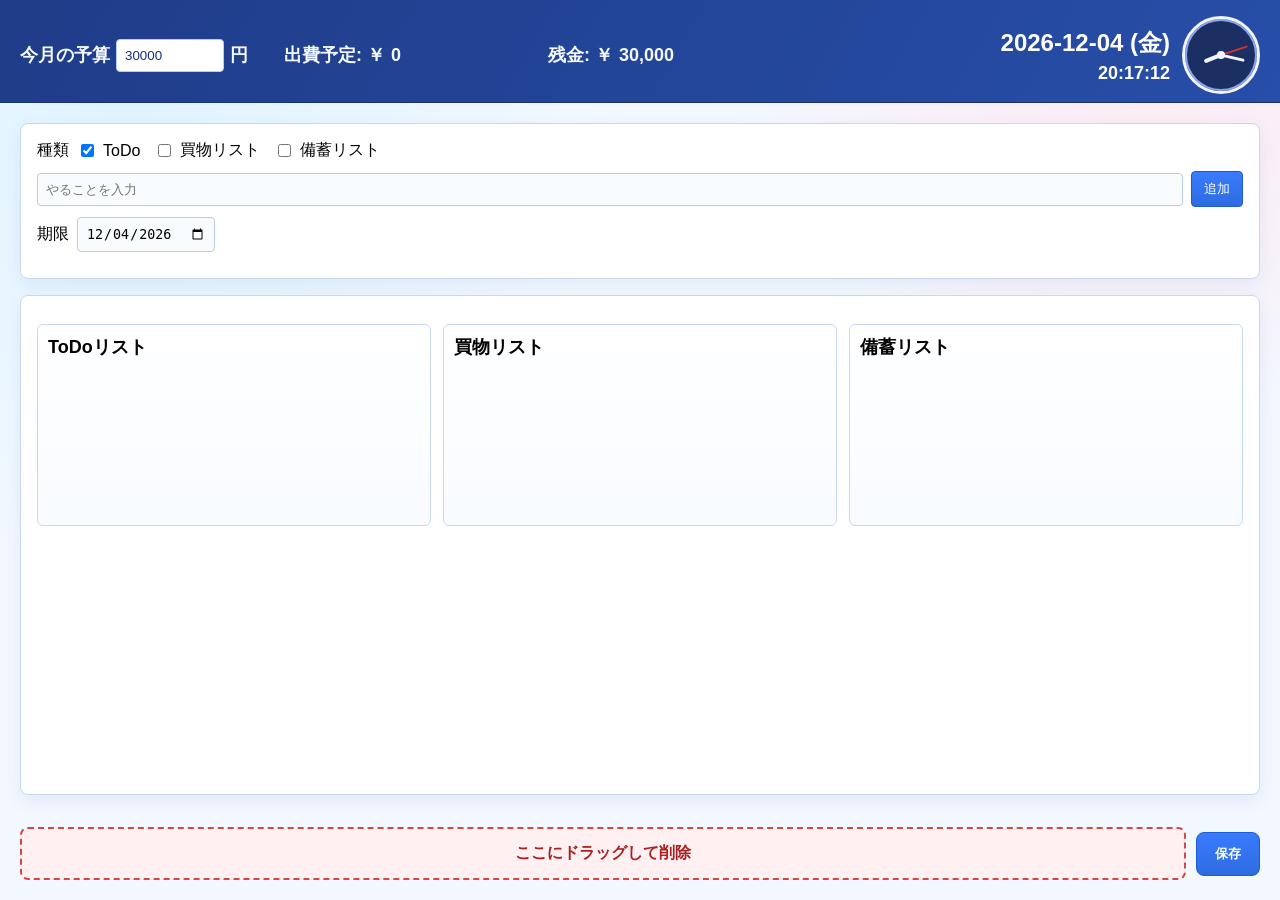
<file: index.html>
<!DOCTYPE html>
<html lang="ja">

<head>
    <meta charset="UTF-8">
    <title>ToDo リスト </title>
    <link rel="stylesheet" href="style.css">
</head>


<body>
    <header>
        <div class="budget-row">
            <div class="budget-block">
                <label for="monthlyBudget">今月の予算</label>
                <input id="monthlyBudget" type="number" min="0" step="1" placeholder="予算を入力" value="30000">
                <span>円</span>
            </div>
            <div class="budget-block">出費予定: ￥<span id="plannedExpense">0</span></div>
            <div class="budget-block">残金: ￥<span id="remainingBudget">30000</span></div>
        </div>
        <div class="clock-wrap">
            <div class="datetime-wrap">
                <div id="calendarDate" aria-label="カレンダー">0000-00-00</div>
                <div id="digitalClock" aria-label="デジタル時計">00:00:00</div>
            </div>
            <div class="clock" aria-label="アナログ時計">
                <div class="hand hour" id="hourHand"></div>
                <div class="hand minute" id="minuteHand"></div>
                <div class="hand second" id="secondHand"></div>
                <div class="clock-center"></div>
            </div>
        </div>
    </header>
    <div id="pigeonStage" aria-hidden="true"></div>
    <div id="fortuneResult" aria-live="polite"></div>
    <div id="redFlash" aria-hidden="true"></div>
    <main>
        <section>
            <div class="meta-row">
                <span>種類</span>
                <div class="type-switch">
                    <label for="todoType">
                        <input id="todoType" type="checkbox" checked>
                        ToDo
                    </label>
                    <label for="shoppingType">
                        <input id="shoppingType" type="checkbox">
                        買物リスト
                    </label>
                    <label for="stockType">
                        <input id="stockType" type="checkbox">
                        備蓄リスト
                    </label>
                </div>
            </div>
            <div class="input-row">
                <input id="task" placeholder="やることを入力">
                <button id="addBtn">追加</button>
            </div>
            <div class="meta-row" id="todoFields">
                <label for="deadline">期限</label>
                <input id="deadline" type="date">
            </div>
            <div class="meta-row" id="shoppingFields" style="display: none;">
                <label for="amount">金額</label>
                <input id="amount" type="number" min="0" step="1" placeholder="金額を入力">
            </div>
        </section>

        <section>
            <div class="list-columns">
                <div class="list-box">
                    <h2>ToDoリスト</h2>
                    <ul id="todoList" class="item-list"></ul>
                </div>
                <div class="list-box">
                    <h2>買物リスト</h2>
                    <ul id="shoppingList" class="item-list"></ul>
                </div>
                <div class="list-box" id="stockBox">
                    <h2>備蓄リスト</h2>
                    <ul id="stockList" class="item-list"></ul>
                </div>
            </div>
        </section>
    </main>
    <footer>
        <div id="trash">ここにドラッグして削除</div>
        <button id="saveBtn" type="button">保存</button>
    </footer>
    <script src="script.js"></script>
</body>

</html>
</file>
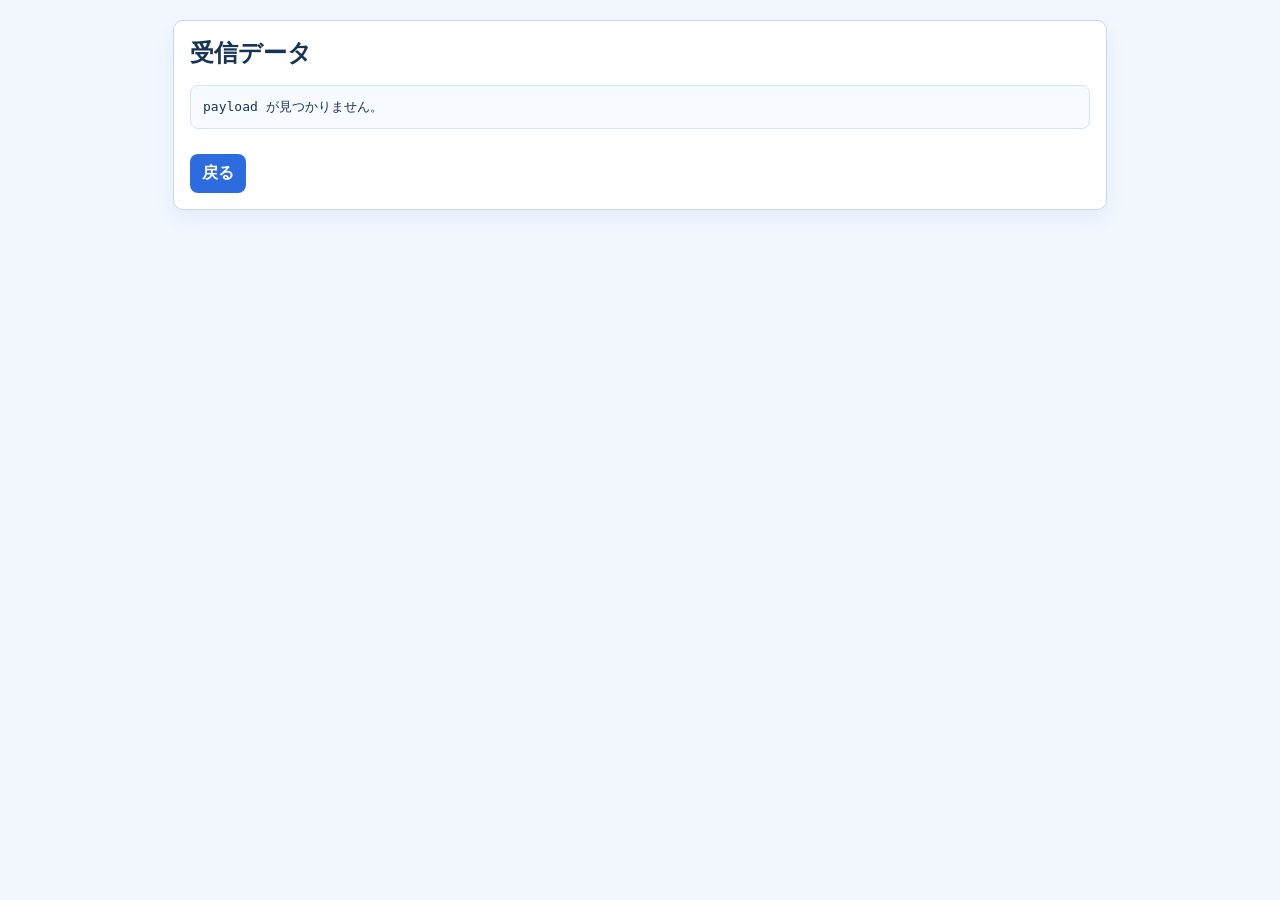
<file: send.html>
<!DOCTYPE html>
<html lang="ja">
<head>
  <meta charset="UTF-8">
  <meta name="viewport" content="width=device-width, initial-scale=1.0">
  <title>保存データ</title>
  <style>
    body {
      margin: 0;
      font-family: "Hiragino Kaku Gothic ProN", "Yu Gothic", sans-serif;
      background: #f3f8ff;
      color: #173455;
      padding: 20px;
    }

    main {
      max-width: 900px;
      margin: 0 auto;
      background: #fff;
      border: 1px solid #c8d9ee;
      border-radius: 10px;
      padding: 16px;
      box-shadow: 0 8px 20px rgba(27, 77, 145, 0.08);
    }

    h1 {
      margin-top: 0;
      font-size: 24px;
    }

    pre {
      white-space: pre-wrap;
      word-break: break-word;
      background: #f7fbff;
      border: 1px solid #d2e4f8;
      border-radius: 8px;
      padding: 12px;
      overflow: auto;
    }

    a {
      display: inline-block;
      margin-top: 12px;
      text-decoration: none;
      color: #fff;
      background: #2d6cdf;
      border-radius: 8px;
      padding: 9px 12px;
      font-weight: 700;
    }
  </style>
</head>
<body>
  <main>
    <h1>受信データ</h1>
    <pre id="result">読み込み中...</pre>
    <a href="model.html">戻る</a>
  </main>

  <script>
    const result = document.getElementById("result");
    const params = new URLSearchParams(location.search);
    const payload = params.get("payload");

    if (!payload) {
      result.textContent = "payload が見つかりません。";
    } else {
      try {
        const data = JSON.parse(payload);
        result.textContent = JSON.stringify(data, null, 2);
      } catch (error) {
        result.textContent = `payload の解析に失敗しました: ${error.message}`;
      }
    }
  </script>
</body>
</html>
</file>
<file: style.css>
:root {
            --bg-main: #f3f8ff;
            --bg-grad-1: #dff4ff;
            --bg-grad-2: #ffe8f2;
            --card-bg: #ffffff;
            --card-border: #c8d9ee;
            --header-bg: #1f3c88;
            --header-text: #f4f8ff;
            --accent: #2d6cdf;
            --accent-2: #1aa6a3;
            --warn: #c40000;
        }

        body {
            font-family: sans-serif;
            margin: 0;
            min-height: 100vh;
            display: flex;
            flex-direction: column;
            background:
                radial-gradient(circle at 10% 10%, var(--bg-grad-1), transparent 35%),
                radial-gradient(circle at 90% 0%, var(--bg-grad-2), transparent 30%),
                var(--bg-main);
        }

        h1 {
            margin: 0 0 16px;
        }

        header {
            padding: 16px 20px 8px;
            background: linear-gradient(120deg, var(--header-bg), #274ea8);
            border-bottom: 1px solid #163070;
            display: flex;
            justify-content: space-between;
            align-items: center;
            color: var(--header-text);
        }

        .budget-row {
            display: grid;
            grid-template-columns: repeat(3, minmax(0, 1fr));
            gap: 12px;
            align-items: center;
            width: min(780px, 100%);
        }

        .budget-block {
            display: flex;
            align-items: center;
            gap: 6px;
            color: var(--header-text);
            font-size: 18px;
            font-weight: 600;
        }

        .danger {
            color: var(--warn);
            animation: blink 0.9s steps(1, end) infinite;
        }

        @keyframes blink {
            50% {
                opacity: 0.2;
            }
        }

        .clock-wrap {
            display: flex;
            align-items: center;
            gap: 12px;
            position: relative;
        }

        .datetime-wrap {
            display: flex;
            flex-direction: column;
            align-items: flex-end;
            gap: 4px;
        }

        #digitalClock {
            font-size: 18px;
            font-weight: 600;
            min-width: 130px;
            text-align: right;
            color: #fff;
        }

        #calendarDate {
            font-size: 24px;
            font-weight: 700;
            color: #fff;
            min-width: 180px;
            text-align: right;
        }

        .clock {
            width: 72px;
            height: 72px;
            border: 3px solid #f2f5ff;
            border-radius: 50%;
            background: #1b2f63;
            position: relative;
            box-shadow: inset 0 0 0 2px #8aa5ef;
        }

        .hand {
            position: absolute;
            left: 50%;
            bottom: 50%;
            transform-origin: bottom center;
            transform: translateX(-50%) rotate(0deg);
            border-radius: 3px;
        }

        .hand.hour {
            width: 4px;
            height: 18px;
            background: #f2f5ff;
        }

        .hand.minute {
            width: 3px;
            height: 24px;
            background: #f2f5ff;
        }

        .hand.second {
            width: 2px;
            height: 28px;
            background: #cc3333;
        }

        .clock-center {
            width: 8px;
            height: 8px;
            background: #f2f5ff;
            border-radius: 50%;
            position: absolute;
            top: 50%;
            left: 50%;
            transform: translate(-50%, -50%);
        }

        #pigeonStage {
            position: fixed;
            inset: 0;
            pointer-events: none;
            overflow: hidden;
            z-index: 9999;
        }

        .flying-pigeon {
            position: fixed;
            left: 0;
            top: 0;
            width: 58px;
            height: 34px;
            opacity: 0;
            animation: flyAround var(--dur, 6s) linear forwards;
            transform: translate(var(--sx), var(--sy));
            will-change: transform, opacity;
        }

        .pigeon-body {
            position: absolute;
            left: 14px;
            top: 10px;
            width: 30px;
            height: 18px;
            background: #aeb7c2;
            border-radius: 58% 50% 52% 44%;
        }

        .pigeon-body::before {
            content: "";
            position: absolute;
            left: -8px;
            top: -2px;
            width: 13px;
            height: 13px;
            background: #bcc4ce;
            border-radius: 50%;
            box-shadow: inset -2px -1px 0 #9ea7b2;
        }

        .pigeon-body::after {
            content: "";
            position: absolute;
            right: -8px;
            top: 6px;
            width: 0;
            height: 0;
            border-left: 8px solid #d9a24d;
            border-top: 3px solid transparent;
            border-bottom: 3px solid transparent;
        }

        .wing {
            position: absolute;
            top: 6px;
            width: 18px;
            height: 16px;
            background: #98a5b2;
            border-radius: 80% 80% 20% 20%;
        }

        .wing.left {
            left: 10px;
            transform-origin: right bottom;
            animation: flapLeft 0.28s ease-in-out infinite alternate;
        }

        .wing.right {
            right: 12px;
            transform-origin: left bottom;
            animation: flapRight 0.28s ease-in-out infinite alternate;
        }

        @keyframes flapLeft {
            from {
                transform: rotate(-25deg) translateY(2px);
            }

            to {
                transform: rotate(-70deg) translateY(-4px);
            }
        }

        @keyframes flapRight {
            from {
                transform: rotate(25deg) translateY(2px);
            }

            to {
                transform: rotate(70deg) translateY(-4px);
            }
        }

        #fortuneResult {
            position: fixed;
            left: 50%;
            top: 50%;
            transform: translate(-50%, -50%);
            padding: 14px 22px;
            border-radius: 10px;
            background: rgba(0, 0, 0, 0.75);
            color: #fff;
            font-size: 34px;
            font-weight: 700;
            opacity: 0;
            pointer-events: none;
            z-index: 10000;
        }

        #fortuneResult.show {
            animation: fortuneFade 2.4s ease forwards;
        }

        @keyframes fortuneFade {
            0% {
                opacity: 0;
                transform: translate(-50%, -48%) scale(0.9);
            }

            15% {
                opacity: 1;
                transform: translate(-50%, -50%) scale(1);
            }

            85% {
                opacity: 1;
            }

            100% {
                opacity: 0;
                transform: translate(-50%, -52%) scale(1);
            }
        }

        @keyframes flyAround {
            0% {
                opacity: 0;
                transform: translate(var(--sx), var(--sy)) scale(0.8) rotate(0deg);
            }

            10% {
                opacity: 1;
            }

            50% {
                opacity: 1;
                transform: translate(var(--mx), var(--my)) scale(1) rotate(8deg);
            }

            90% {
                opacity: 1;
            }

            100% {
                opacity: 0;
                transform: translate(var(--ex), var(--ey)) scale(0.9) rotate(-8deg);
            }
        }

        .bill-jumbo {
            position: fixed;
            left: 50%;
            top: -120px;
            font-size: 260px;
            pointer-events: none;
            z-index: 10001;
            animation: jumboBillDrop 4s ease-out forwards;
            transform: translateX(-50%);
        }

        @keyframes jumboBillDrop {
            0% {
                opacity: 0;
                transform: translateX(-50%) translateY(-140px) rotate(-8deg);
            }

            15% {
                opacity: 1;
            }

            35% {
                transform: translateX(-48%) translateY(34vh) rotate(5deg);
            }

            75% {
                opacity: 1;
                transform: translateX(-50%) translateY(36vh) rotate(2deg);
            }

            100% {
                opacity: 0;
                transform: translateX(-52%) translateY(105vh) rotate(-4deg);
            }
        }

        #redFlash {
            position: fixed;
            inset: 0;
            background: #ff0000;
            opacity: 0;
            pointer-events: none;
            z-index: 10002;
        }

        #redFlash.show {
            animation: redFlashAnim 0.35s ease-out forwards;
        }

        @keyframes redFlashAnim {
            0% {
                opacity: 0.9;
            }

            100% {
                opacity: 0;
            }
        }

        #monthlyBudget {
            padding: 8px;
            border: 1px solid #b4cbff;
            border-radius: 4px;
            width: 90px;
            background: #fff;
            color: #133173;
        }

        main {
            flex: 1;
            display: grid;
            grid-template-rows: auto 1fr;
            gap: 16px;
            padding: 20px;
        }

        section {
            background: var(--card-bg);
            border: 1px solid var(--card-border);
            border-radius: 8px;
            padding: 16px;
            box-shadow: 0 6px 18px rgba(27, 77, 145, 0.08);
        }

        .input-row {
            display: flex;
            gap: 8px;
            align-items: center;
            margin-bottom: 10px;
        }

        #task {
            flex: 1;
            padding: 8px;
            border: 1px solid #b9cde8;
            border-radius: 4px;
            background: #f9fcff;
        }

        #addBtn {
            padding: 8px 12px;
            border: 1px solid #1d5bd6;
            border-radius: 4px;
            background: linear-gradient(180deg, #3a7bff, #2d6cdf);
            color: #fff;
            cursor: pointer;
        }

        .meta-row {
            display: flex;
            gap: 8px;
            align-items: center;
            margin-bottom: 10px;
        }

        #deadline,
        #amount {
            padding: 8px;
            border: 1px solid #b9cde8;
            border-radius: 4px;
            background: #f9fcff;
        }

        .type-switch {
            display: flex;
            gap: 14px;
            align-items: center;
        }

        .type-switch label {
            display: flex;
            gap: 6px;
            align-items: center;
            cursor: pointer;
        }

        li {
            cursor: pointer;
            padding: 6px 8px;
            margin: 4px 0;
            border: 1px solid #d7e4f5;
            border-radius: 4px;
            background: #fdfefe;
        }

        li.done {
            text-decoration: line-through;
            color: gray;
        }

        li.due-soon {
            color: #0b57d0;
            font-weight: 700;
            animation: dueBlink 0.9s steps(1, end) infinite;
        }

        @keyframes dueBlink {
            50% {
                opacity: 0.35;
            }
        }

        .complete-mark {
            margin-right: 6px;
            font-weight: bold;
            color: #1a7f37;
        }

        .complete-date {
            margin-left: 8px;
            font-size: 12px;
            color: #666;
        }

        .moved-date {
            margin-left: 8px;
            font-size: 12px;
            color: #1f6fb2;
        }

        li.stock-week-old {
            color: #7a2dd1;
            font-weight: 700;
        }

        .list-columns {
            display: grid;
            grid-template-columns: repeat(3, minmax(0, 1fr));
            gap: 12px;
            margin-top: 12px;
        }

        .list-box h2 {
            margin: 0 0 8px;
            font-size: 18px;
        }

        .list-box {
            border: 1px solid #c7d8ef;
            border-radius: 6px;
            padding: 10px;
            background: linear-gradient(180deg, #ffffff, #f8fbff);
            min-height: 180px;
        }

        .list-box.drop-target {
            border-color: #1f6fb2;
            background: #f2f8ff;
        }

        .item-list {
            margin: 0;
            padding-left: 0;
            list-style: none;
        }

        footer {
            padding: 12px 20px 20px;
            display: grid;
            grid-template-columns: 1fr auto;
            gap: 10px;
            align-items: center;
        }

        #trash {
            width: 100%;
            box-sizing: border-box;
            padding: 14px;
            text-align: center;
            border: 2px dashed #d74646;
            border-radius: 8px;
            background: #fff1f1;
            color: #ab2020;
            font-weight: bold;
        }

        #trash.drag-over {
            background: #ffdede;
            border-color: #aa0000;
        }

        #saveBtn {
            padding: 12px 18px;
            border: 1px solid #1d5bd6;
            border-radius: 8px;
            background: linear-gradient(180deg, #3a7bff, #2d6cdf);
            color: #fff;
            font-weight: 700;
            cursor: pointer;
            white-space: nowrap;
        }

        #saveBtn:hover {
            filter: brightness(1.05);
        }
</file>
